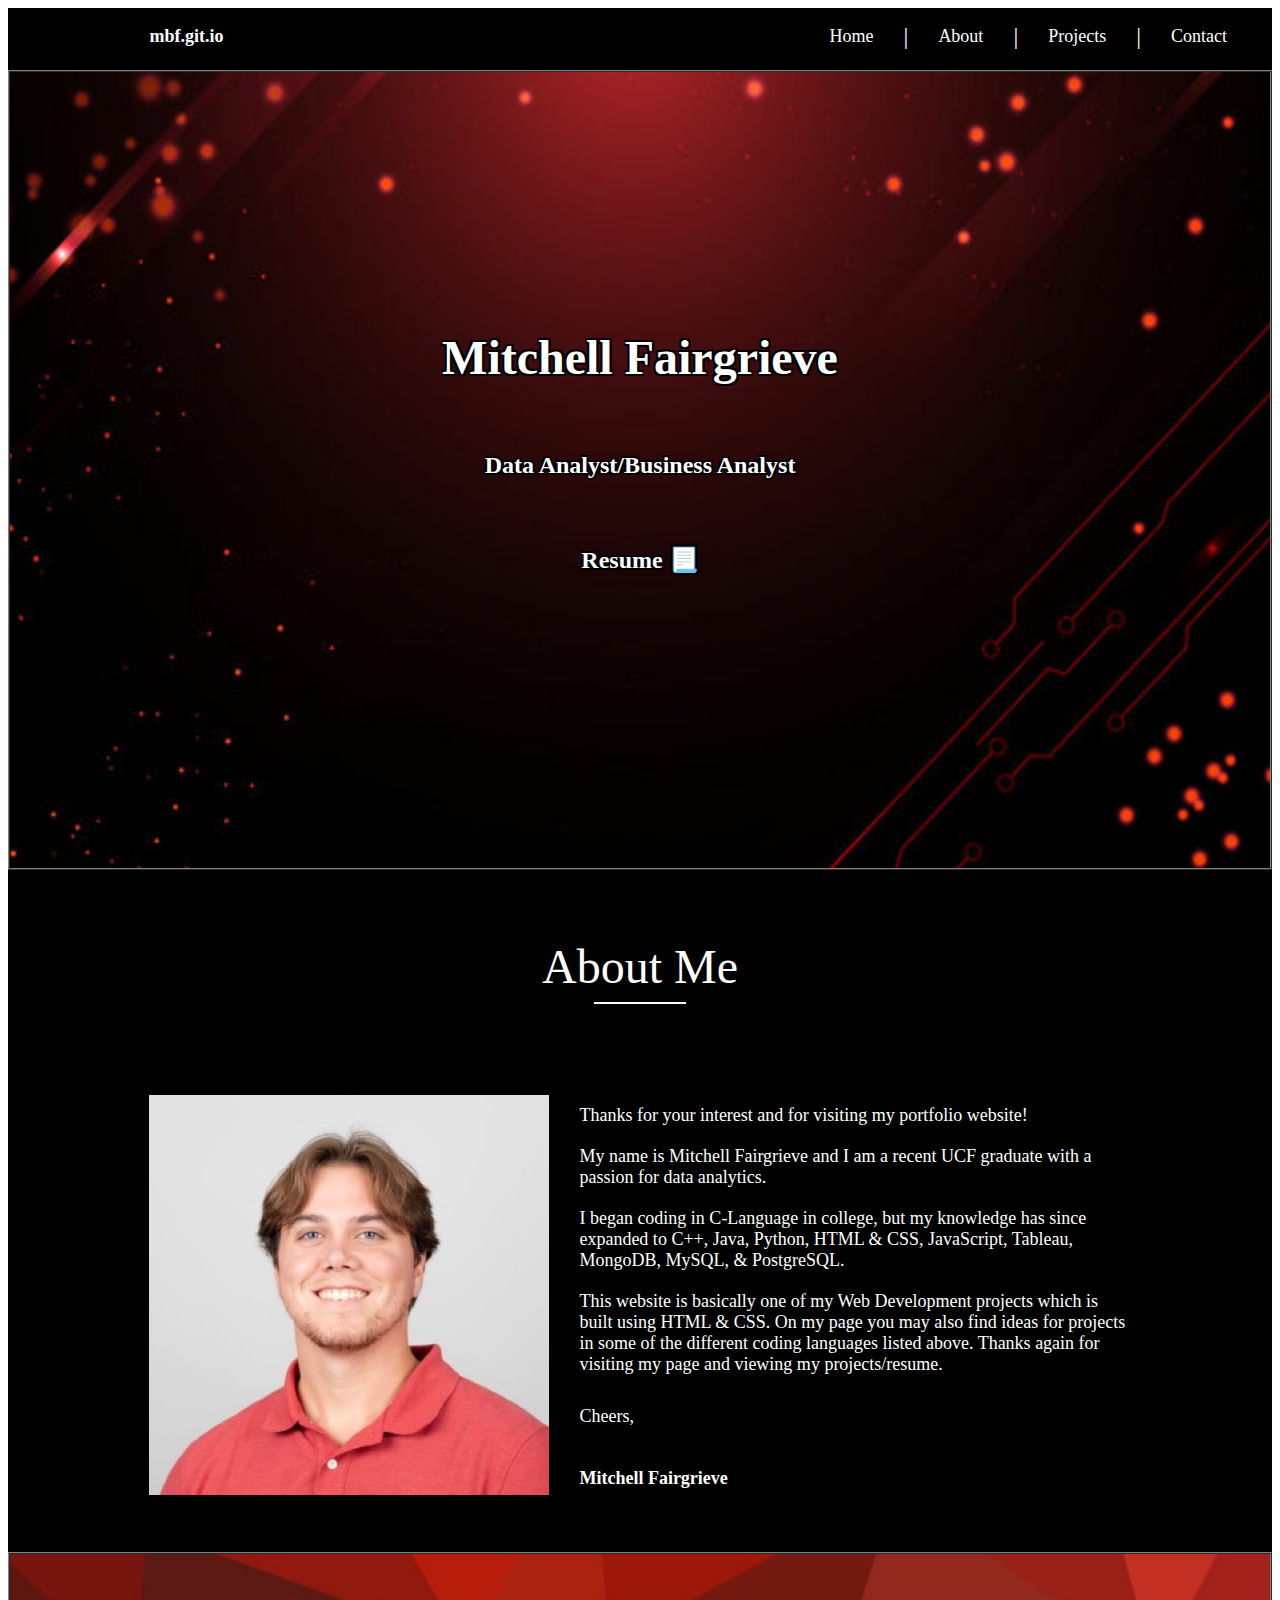
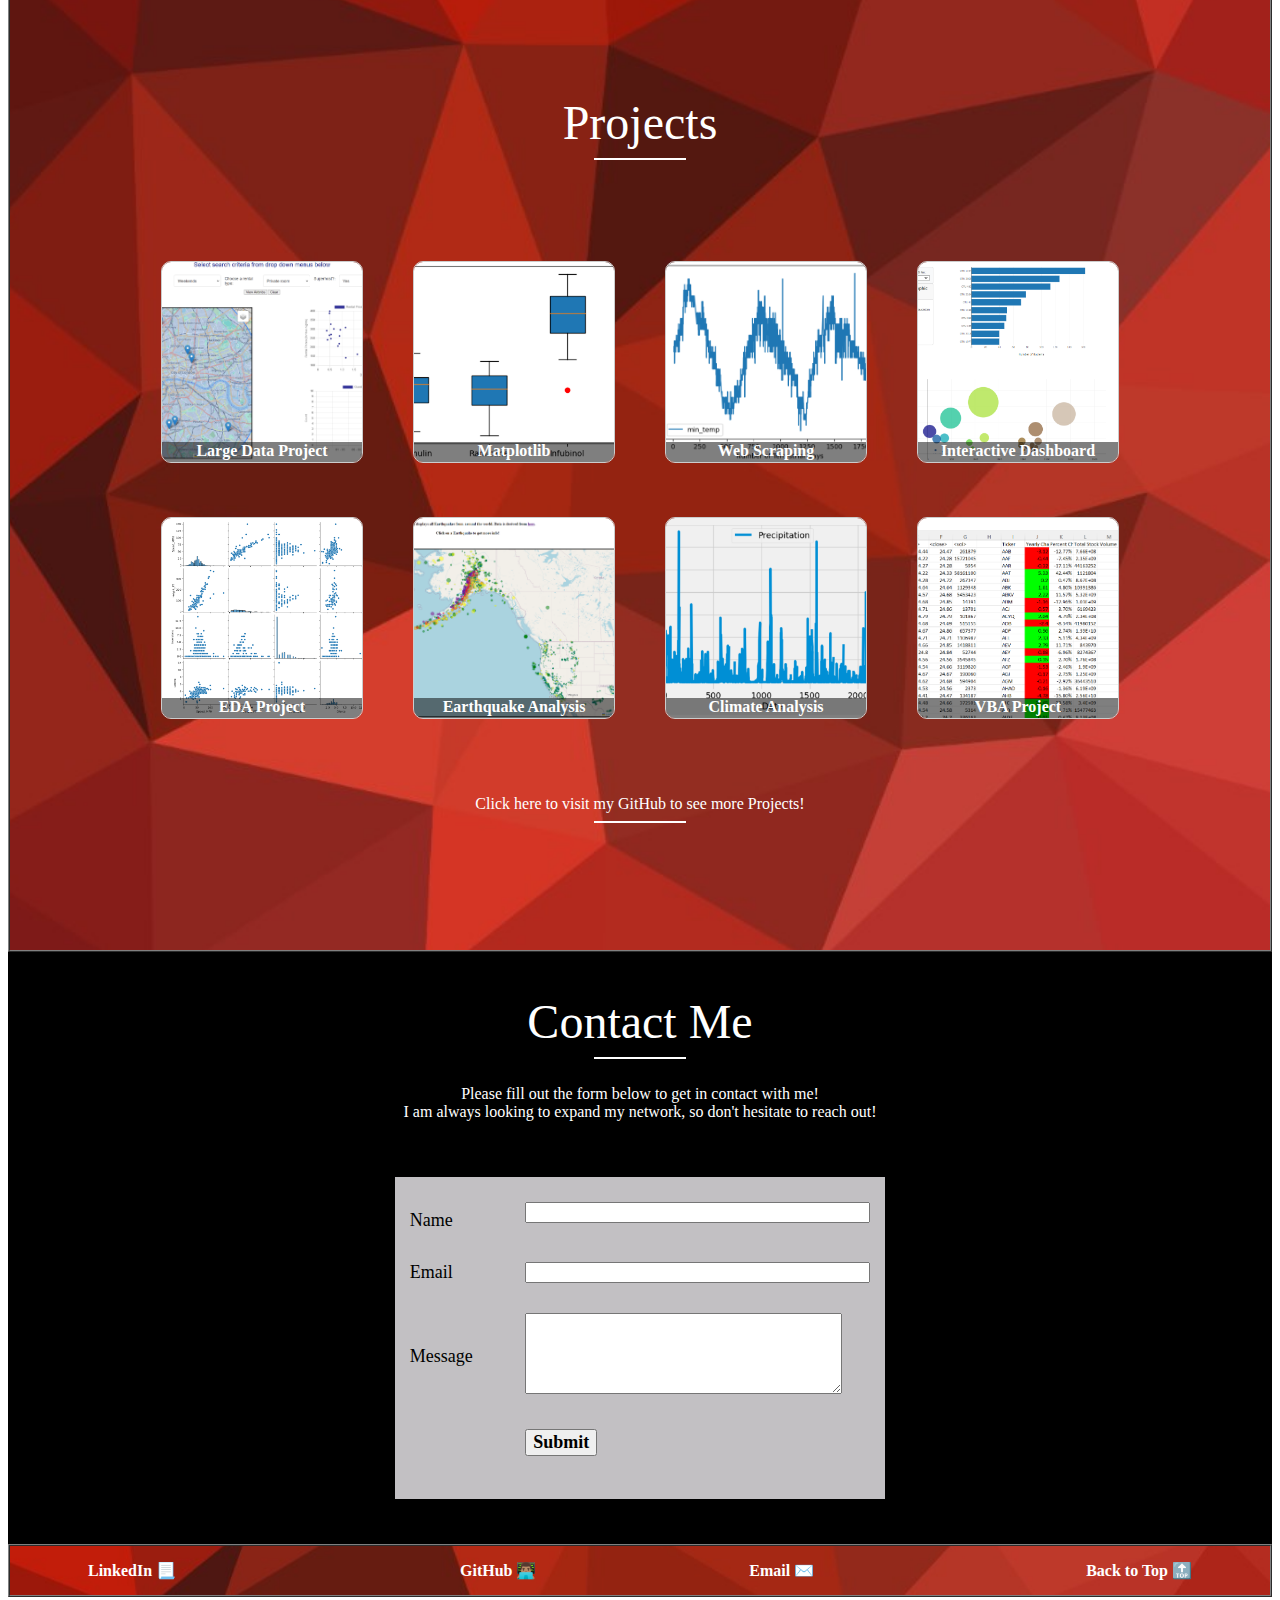
<file: index.html>
<!DOCTYPE html>
<html lang="en">
 
<head>
    <meta charset="UTF-8">
    <meta name="viewport"
          content="width=device-width, initial-scale=1.0">
    <title>Mitchell Fairgrieve Portfolio</title>
    <link rel="stylesheet" type="text/css" href="static/css/style.css">
</head>
 
<body border=".25">
    <!--Header(start)-->
    <table id="header" border="0" width="100%" cellpadding="0" cellspacing="0" bgcolor="black">
        <tr>
            <td>
                <table border="0" cellpadding="15%" cellspacing="0" width="90%" align="right">
                    <tr>
                        <td align="left">
                            <font face="Comic sans MS" size="4" color="white">
                                <b>mbf.git.io</b>
                            </font>
                        </td>
                        <td width="50%">   
                        </td>
                        <td align="right">
                          <font face="Verdana"
                          size="4" color=white>
                        </font>
                        </td>
                        <td align="right">
                            <a href="#home"
                               style="text-decoration:none">
                                <font face="Verdana"
                                      size="4" color=white>
                                    Home
                                </font>
                            </a>
                        </td>
                        <td align="right">
                          <font face="Verdana"
                                size="5" color=white>
                                |
                          </font>
                        </td>
                        <td align="right">
                            <a href="#about"
                               style="text-decoration:none">
                                <font face="Verdana"
                                      size="4" color=white>
                                    About
                                </font>
                            </a>
                        </td>
                        <td align="right">
                          <font face="Verdana"
                                size="5" color=white>
                                |
                          </font>
                        </td>
                        <td align="right">
                            <a href="#projects"
                               style="text-decoration:none">
                                <font face="Verdana"
                                      size="4" color=white>
                                    Projects
                                </font>
                            </a>
                        </td>
 
                        <td align="right">
                          <font face="Verdana"
                          size="5" color=white>
                        |
                    </font>
                        </td>
                        <td align="right">
                            <a href="#contact"
                               style="text-decoration:none">
                                <font face="Verdana"
                                      size="4" color=white>
                                    Contact
                                </font>
                            </a>
                        </td>
                        <td align="right">
                          <font face="Verdana"
                          size="4" color=white>
                        </font>
                        </td>
                    </tr>
                </table>
            </td>
        </tr>
    </table>
    <!--Header(end)-->

    <table id="spacer" border="0" width="100%" height="5px" cellpadding="0" cellspacing="0" bgcolor="black">
        <tr>
            <td>
            </td>
        </tr>
    </table>
    <!--Spacer(end)-->
 
    <!--Resume(start)-->
    <table id="home" border=".25" width="100%" height=800px cellpadding="20" cellspacing="0" bgcolor="white">
      <tr>
            <td>
                <table id="resume" border="0" cellpadding="15" cellspacing="0" width="90%" align="center">
                    <tr>  
                        <td align="center">
                            <h3 class="project-title">
                                <font face="Verdana"
                                    size="8" color="white">
                                    Mitchell Fairgrieve
                                </font>
                              </h3>
                        </td>  
                    </tr>
                    <tr>  
                        <td align="center">
                            <h3 class="project-title">
                                <font face="Verdana"
                                    size="5" color="white">
                                    Data Analyst/Business Analyst
                                </font>
                              </h3>
                        </td>  
                    </tr>
                    <tr>
                      <td align="center">
                        <h3 class="project-title">
                      <a href="static/MBF_RESUME_2024.pdf" target="_blank" style="text-decoration:none">
                        <font face="Verdana"
                            color="white" size="5">
                            <b>Resume 📃</b>
                        </font>
                      </a>
                    </h3>
                      <br><br>
                    </td>
                    
                  </tr>
                  
                </table>
            </td>
        </tr>
    </table>
    <!--Resume(end)-->
 

    <!--About(start)-->
    <table id="about" border="0" width="100%" cellpadding="0" cellspacing="0" bgcolor="black">
      <tr>
          <td>
              <table border="0" cellpadding="15" cellspacing="0" width="80%" align="center">
                  <tr>
                      <td height="180" align="center"
                          valign="middle" colspan="2">
                          <font face="Verdana" size="7"
                              color="white">
                              About Me
                          </font>
                          <hr color="white" width="90">
                      </td>
                  </tr>

                  <tr>
                      <td width="35%">
                          <img src="static/css/images/headshot4.jpg">
                      </td>

                      <td width="60%">
                          <font face="Verdana" size="4"
                              color="white">
                              Thanks for your interest and for visiting
                              my portfolio website!
                              <hr color="black">
                              My name is Mitchell Fairgrieve and I am a recent
                              UCF graduate with a passion for data analytics.
                              <hr color="black">

                              I began coding in C-Language in college, 
                              but my knowledge has since expanded to C++, Java, 
                              Python, HTML & CSS, JavaScript, Tableau, MongoDB, MySQL, &
                              PostgreSQL.
                              <hr color="black">

                              This website is basically one of my 
                              Web Development projects which is 
                              built using HTML & CSS. On my page you may also  
                              find ideas for projects in some of the different coding 
                              languages listed above.

                              Thanks again for visiting my page
                              and viewing my projects/resume.
                              <hr color="black">
                              <hr color="black">
                              Cheers,
                              <br>
                              <br>
                              <hr color="black">
                              <b>Mitchell Fairgrieve</b>
                          </font>
                      </td>
                  </tr>
              </table>
              <hr color="black">
              <hr color="black">
              <hr color="black">
          </td>
      </tr>
  </table>
  <!--About(end)-->



  <!--Projects(start)-->
  <table id="projects" border=".25" width="100%" height=1000px cellpadding="0" cellspacing="0" bgcolor="#F54040">
    <tr>
        <td>
            <table border="0" cellpadding="15" cellspacing="0" width="80%" align="center">
                <tr>
                    <td height="180" align="center" valign="middle" colspan="4">
                        <font face="Verdana" size="7" color="white">
                            Projects
                        </font>
                        <hr color="white" width="90">
                    </td>
                </tr>

                <tr>
                    <td width="25%">
                        <div class="project-tile" onclick="window.open('https://github.com/mlopez60/Project3_European-Airbnb-Data-Visualization', '_blank');">
                          <img src="static/css/images/logo3.PNG" alt="data visualization">
                          <div class="project-name">Large Data Project</div>
                        </div>
                    </td>
                    <td width="25%">
                        <div class="project-tile" onclick="window.open('https://github.com/WildCodingMitch/matplotlib-challenge', '_blank');">
                          <img src="static/css/images/logo.PNG" alt="matplotlib">
                          <div class="project-name">Matplotlib</div>
                        </div>
                    </td>
                    <td width="25%">
                      <div class="project-tile" onclick="window.open('https://github.com/WildCodingMitch/datacollection-challenge', '_blank');">
                        <img src="static/css/images/logo2.PNG" alt="data collection">
                        <div class="project-name">Web Scraping</div>
                      </div>
                  </td>
                  <td width="25%">
                      <div class="project-tile" onclick="window.open('https://wildcodingmitch.github.io/belly-button-challenge/', '_blank');">
                        <img src="static/css/images/logo4.PNG" alt="interactive dashboard">
                        <div class="project-name">Interactive Dashboard</div>
                      </div>
                  </td>                   
                </tr>

                <tr>
                  <td width="25%">
                      <div class="project-tile" onclick="window.open('https://github.com/WildCodingMitch/rollercoaster_eda_project/tree/main', '_blank');">
                        <img src="static/css/images/logo5.PNG" alt="data_collection">
                        <div class="project-name">EDA Project</div>
                      </div>
                  </td>
                  <td width="25%">
                      <div class="project-tile" onclick="window.open('https://wildcodingmitch.github.io/leaflet-challenge/', '_blank');">
                        <img src="static/css/images/logo6.PNG" alt="matplotlib">
                        <div class="project-name">Earthquake Analysis</div>
                      </div>
                  </td>
                  <td width="25%">
                    <div class="project-tile" onclick="window.open('https://github.com/WildCodingMitch/sqlalchemy-challenge/tree/main', '_blank');">
                      <img src="static/css/images/logo7.PNG" alt="data_collection">
                      <div class="project-name">Climate Analysis</div>
                    </div>
                </td>
                <td width="25%">
                    <div class="project-tile" onclick="window.open('https://github.com/WildCodingMitch/VBA-challenge/tree/main', '_blank');">
                      <img src="static/css/images/logo8.PNG" alt="matplotlib">
                      <div class="project-name">VBA Project</div>
                    </div>
                </td>                   
              </tr>
              <tr>
                <td height="100" align="center" valign="middle" colspan="4">
                    <a href="https://github.com/WildCodingMitch" target="_blank" style="text-decoration:none">
                    <font face="Verdana" size="3" color="white">
                        Click here to visit my GitHub to see more Projects!
                    </font>
                    <hr color="white" width="90">
                </a>
                </td>            
                </tr>
            </table>
        </td>
    </tr>
  </table>
  <!--Projects(end)-->
 
 
    <!--Contact(start)-->
    <table id="contact" border="0" width="100%"
        cellpadding="0" cellspacing="0" bgcolor="black">
        <tr>
            <td>
                <table border="0" cellpadding="15"
                    cellspacing="0" width="80%" align="center">
                    <tr>
                        <td height="180" align="center"
                            valign="middle" colspan="2">
                            <font face="Verdana" size="7"
                                color="white">
                                Contact Me
                            </font>
                            <hr color="white" width="90">
                            <font face="Verdana" size="3"
                                color="white">
                                <br>Please fill out the form below to get in contact with me!<br>
                                I am always looking to expand my network, so don't hesitate to reach out!
                            </font>
                        </td>
                    </tr>
                    <tr>
                        <td align="center" valign="top">
                            <table border="0" width="50%" cellpadding="15"
                                cellspacing="0" align="center" bgcolor="c2c0c3">
                                <tr>
                                    <td width="30%">
                                        <hr color="c2c0c3">
                                        <font face="Verdana" size="4"
                                            color="black">
                                            Name
                                        </font>
                                    </td>
                                    <td width="70%">
                                        <font face="Verdana" size="4"
                                            color="black">
                                            <input type="text" size="40">
                                        </font>
                                    </td>
                                </tr>
                                <tr>
                                    <td width="30%">
                                        <font face="Verdana" size="4"
                                            color="black">
                                            Email
                                        </font>
                                    </td>
                                    <td width="70%">
                                        <font face="Verdana" size="4"
                                            color="black">
                                            <input type="email" size="40">
                                        </font>
                                    </td>
                                </tr>
                                <tr>
                                    <td width="30%">
                                        <font face="Verdana" size="4"
                                            color="black">
                                            Message
                                        </font>
                                    </td>
                                    <td width="70%">
                                        <font face="Verdana" size="4"
                                            color="black">
                                            <textarea rows="5"
                                                cols="37">
                                            </textarea>
                                        </font>
                                    </td>
                                </tr>
                                <tr>
                                    <td width="30%">    
                                    </td>
                                    <td width="70%">
                                        <button type="Submit" action="mailto:youremail@youremail.com?subject=PortfolioMessage">
                                            <font face="Verdana"
                                                size="4" color="black">
                                                <b>Submit</b>
                                            </font>
                                        </button>
                                        <hr color="c2c0c3">
                                        <hr color="c2c0c3">
                                    </td>
                                </tr>
                            </table>
                        </td>
 
                    </tr>
                    <tr>
                        <td colspan="2">
                              
                              
                        </td>
                    </tr>
                </table>
            </td>
        </tr>
    </table>
    <!--Contact(end)-->

 
    <!--Footer(start)-->
    <table id="footer" border=".25" width="100%"
        cellpadding="0" cellspacing="0" bgcolor="#F54040">
        <tr>
            <td>
                <table border="0" cellpadding="15"
                    cellspacing="0" width="90%" align="center">
                    <tr>
                        <td width="25%" valign="top" align="left">
                          <a href="https://www.linkedin.com/in/mitchell-fairgrieve/" target="_blank" style="text-decoration:none">
                            <font face="Verdana"
                                color="white" size="3">
                                <b>LinkedIn 📃</b>
                            </font>
                          </a>
                        </td>
                        <td width="25%" valign="top" align="center">
                          <a href="https://github.com/WildCodingMitch" target="_blank" style="text-decoration:none">
                          <font face="Verdana"
                              color="white" size="3">
                              <b>GitHub 👨🏽‍💻</b>
                          </font>
                        </a>
                        </td>
                        <td width="25%" valign="top" align="center">
                          <a href="mailto:mbfairgrieve@gmail.com" target="_blank" style="text-decoration:none">
                        <font face="Verdana" color="white" size="3">
                              <b>Email ✉️</b>
                        </font>
                      </a>
                        </td>
                        <td width="25%" align="right">
                            <font face="arial" color="white" size="3">
                                <a href="#header" style="text-decoration:none">
                                    <font face="Verdana" color="white" size="3">
                                        <b>Back to Top 🔝</b>
                                    </font>
                                </a>
                            </font>
                        </td>
                    </tr>
                </table>
            </td>
        </tr>
    </table>
    <!--Footer(end)-->
 
</body>
 
</html>
</file>
<file: static/css/style.css>
/* Styles for background image on intital home */
#home{
  background-image: url('../css/images/background3.jpg') !important; /* Replace 'image.jpg' with the path to your image */
  background-size: cover; /* Ensures the image covers the entire table */
  background-repeat: no-repeat; /* Prevents the image from repeating */
  background-position: center; /* Centers the image within the table */
}

/* Styles for background image on project section */
#projects{
  background-image: url('../css/images/background2.jpg') !important; /* Replace 'image.jpg' with the path to your image */
  background-size: cover; /* Ensures the image covers the entire table */
  background-repeat: no-repeat; /* Prevents the image from repeating */
  background-position: center; /* Centers the image within the table */
}

#footer{
  background-image: url('../css/images/background2.jpg') !important; /* Replace 'image.jpg' with the path to your image */
  background-size: cover; /* Ensures the image covers the entire table */
  background-repeat: no-repeat; /* Prevents the image from repeating */
  background-position: center; /* Centers the image within the table */
}

/* Styles for the project tiles */
.project-tile {
  position: relative;
  overflow: hidden;
  height: 200px; /* Adjust as needed */
  margin: 10px;
  border: 1px solid #ccc;
  border-radius: 10px;
  cursor: pointer;
  transition: transform 0.3s ease;
  display: inline-block;
}

.project-tile:hover {
  transform: scale(1.1); /* Scale up on hover */
}

.project-tile img {
  width: 100%;
  height: 100%;
  object-fit: cover;
}

.project-name {
  position: absolute;
  bottom: 0;
  left: 0;
  width: 100%;
  height: 20px;
  padding: 0px;
  background-color: rgba(0, 0, 0, 0.5); /* Semi-transparent background for text */
  color: #fff;
  text-align: center;
  font-weight: bold;
  font-size: 16px;
  pointer-events: none; /* Ensure the text does not interfere with clicking the tile */
}


.project-title {
  /* Add white color to the text */
  color: white;
  /* Add black outline to the text */
  text-shadow: -2px -2px 0 black,  
                2px -2px 0 black,
               -2px  2px 0 black,
                2px  2px 0 black;
}
</file>
